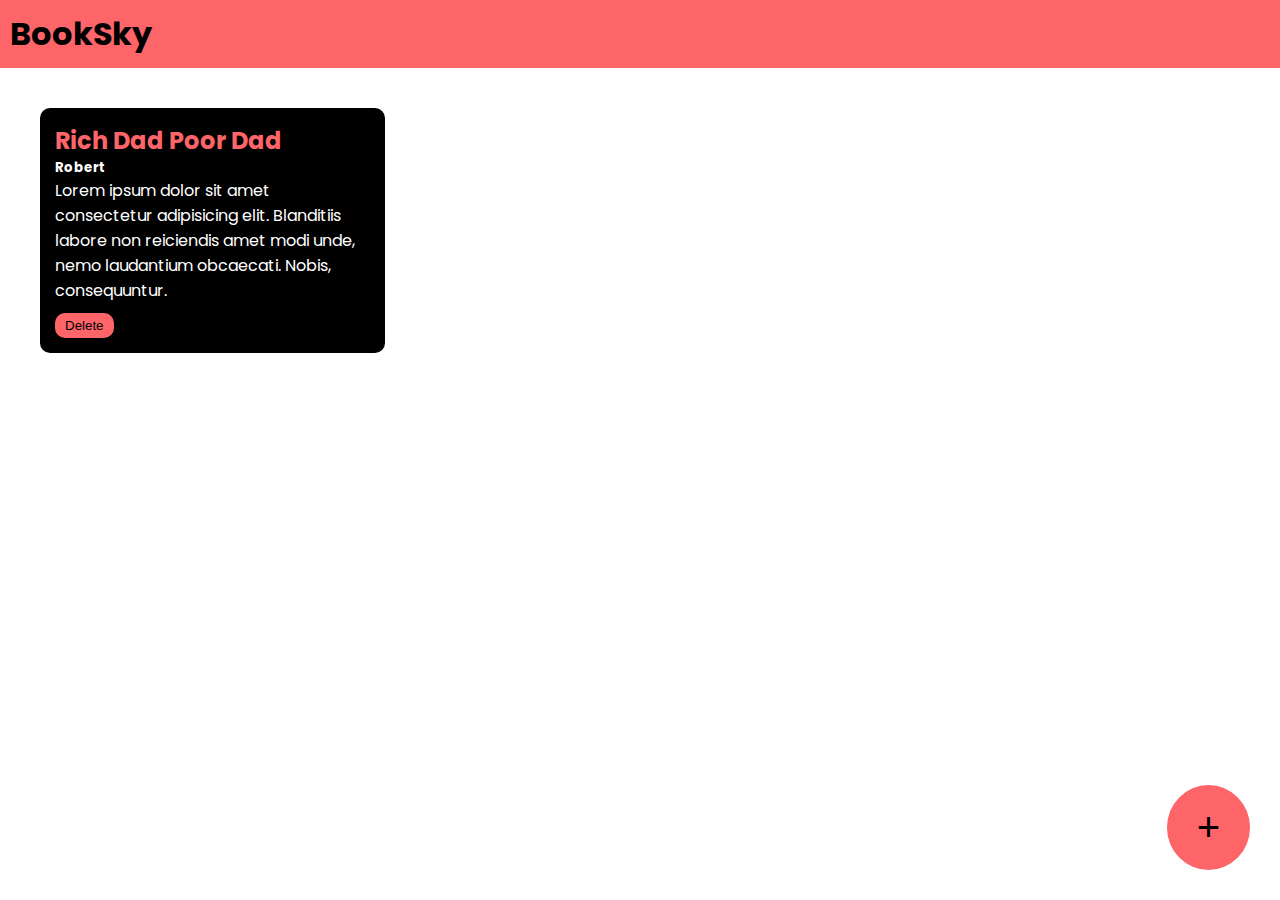
<file: Booksky webpage/index.html>
<!DOCTYPE html>
<html lang="en">
<head>
    <meta charset="UTF-8">
    <meta name="viewport" content="width=device-width, initial-scale=1.0">
    <title>BookSky</title>
    <link rel="stylesheet" href="style.css">
    <link rel="preconnect" href="https://fonts.googleapis.com">
<link rel="preconnect" href="https://fonts.gstatic.com" crossorigin>
<link href="https://fonts.googleapis.com/css2?family=Poppins:ital,wght@0,100;0,200;0,300;0,400;0,500;0,600;0,700;0,800;0,900;1,100;1,200;1,300;1,400;1,500;1,600;1,700;1,800;1,900&display=swap" rel="stylesheet">
</head>
<body>

    <div class="navbar">
        <h1>BookSky</h1>
    </div>

    <div class="container">
        <div class="book-container">
            <h2>Rich Dad Poor Dad</h2>
            <h5>Robert</h5>
            <p>Lorem ipsum dolor sit amet consectetur adipisicing elit. Blanditiis labore non reiciendis amet modi unde, nemo laudantium obcaecati. Nobis, consequuntur.</p>
            <button onclick="deletebook(event)">Delete</button>
        </div>
    </div>

    <div class="popup-overlay">

    </div>

    <div class="popup-box">
        <h2>Add Book</h2>
        <form >
            <input type="text" placeholder="Book Title" id="book-title-input">
            <input type="text" placeholder="Book Author" id="book-author-input">
            <textarea placeholder="Short Description" id="book-description-input"></textarea>
            <button id="add-book">Add</button>
            <button id="cancel-popup">Cancel</button>
        </form>
    </div>

    <button class="add-button" id="add-popupbutton">+</button>
    
    <script src="script.js"></script>
</body>
</html>
</file>
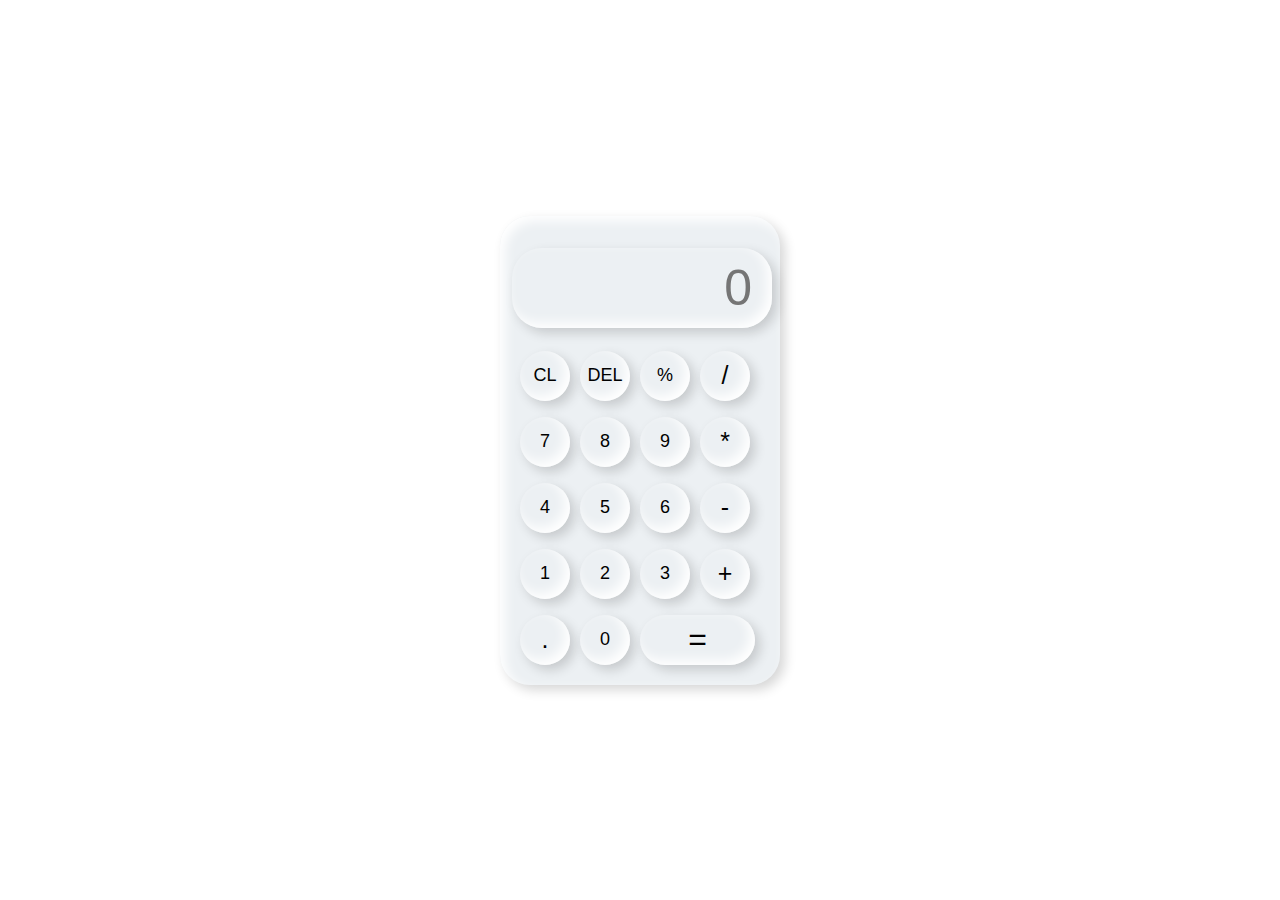
<file: Calculator/index.html>
<!DOCTYPE html>
<html lang="en">
<head>
    <meta charset="UTF-8">
    <meta name="viewport" content="width=device-width, initial-scale=1.0">
    <title>Calculator</title>
    <link rel="stylesheet" href="style.css">
    
</head>
<body>
    <div class="container">
        <div class="calculator">
            <input type="text" placeholder="0" id="output-screen">
            <button onclick="clearing()">CL</button>
            <button onclick="delet()">DEL</button>
            <button onclick="display('%')">%</button>
            <button onclick="display('/')" class="one">/</button>
            <button onclick="display('7')">7</button>
            <button onclick="display('8')">8</button>
            <button onclick="display('9')">9</button>
            <button onclick="display('*')" class="one">*</button>
            <button onclick="display('4')">4</button>
            <button onclick="display('5')">5</button>
            <button onclick="display('6')">6</button>
            <button onclick="display('-')" class="one">-</button>
            <button onclick="display('1')">1</button>
            <button onclick="display('2')">2</button>
            <button onclick="display('3')">3</button>
            <button onclick="display('+')" class="one">+</button>
            <button onclick="display('.')" class="one">.</button>
            <button onclick="display('0')">0</button>
            <button class="equal" onclick="calculate()">=</button>
        </div>
    </div>

    <script src="./script.js"></script>
</body>
</html>
</file>
<file: Booksky webpage/style.css>
*{
    margin: 0px;
    padding: 0px;
}

body{
    font-family: "Poppins", sans-serif;
}

.navbar{
    background-color: #fd6569;
    padding: 10px;
}

.container{
    padding: 10px;
}

.book-container{
    padding: 15px;
    width: 25%;
    background-color: black;
    border-radius: 10px ;
    color: white;
    margin: 30px;
    display: inline-block;
}

.book-container h2{
    color: #fd6569;
}

.book-container button{
    background-color: #fd6569;
    color: black;
    border-radius: 10px;
    padding-top: 5px;
    padding-bottom: 5px;
    padding-left: 10px;
    padding-right: 10px;
    border: none;
    margin-top: 10PX;
}

.add-button{
    background-color: #fd6569;
    color: black;
    border-radius: 100%;
    padding-top: 20px;
    padding-bottom: 20px;
    padding-left: 30px;
    padding-right: 30px;
    font-size: 40px;
    border: none;
    position: fixed;
    bottom: 30px;
    right: 30px;
}

.popup-overlay{
    background-color: black;
    opacity: 0.8;
    position: absolute;
    width: 100%;
    height: 100%;
    top: 0;
    left: 0;
    z-index: 1;
    display: none;
}

.popup-box{
    background-color: #fd6569;
    width: 40%;
    padding: 40px;
    border-radius: 10px;
    position: absolute;
    top: 20%;
    left: 30%;
    z-index: 2;
    display: none;
}

.popup-box input{
    background: transparent;
    border: none;
    width: 100%;
    margin: 5px;
    padding: 5px;
    font-size: 20px;
    border-bottom: solid black 2px;
}

.popup-box textarea{    
    background: transparent;
    width: 100%;
    margin: 5px;
    padding: 5px;
    font-size: 20px;
    border: solid black 2px;
}

.popup-box input::placeholder{
    color: black;
}

.popup-box textarea::placeholder{
    color: black;
}

.popup-box button{
    background-color: black;
    padding-left: 20px;
    padding-right: 20px;
    border: none;
    padding-top: 10px;
    padding-bottom: 10px;
    color: white;
    margin: 5px;
}

.popup-box input:focus{
    outline: none;
}

.popup-box textarea:focus{
    outline: none;
}
</file>
<file: Calculator/style.css>
*{
    margin: 0;
    padding: 0;
    box-sizing: border-box;
    font-family: sans-serif;
    outline: none;
}

.container{
    height: 100vh;
    width: 100vw;
    display: flex;
    justify-content: center;
    align-items: center;
}

.calculator{
    background-color: #ecf0f3;
    padding: 12px;
    width: 280px;
    border-radius: 30px;
    box-shadow: inset 5px 5px 12px #ffffff,
                        5px 5px 12px rgba(0,0,0,0.16);
    display: grid;
    grid-template-columns: repeat(4,60px);
}

input{
    grid-column: span 4;
    height: 80px;
    width: 260px;
    background-color: #ecf0f3;
    box-shadow: inset -5px -5px 12px #ffffff,
                        5px 5px 12px rgba(0,0,0,0.16);
    border: none;
    border-radius: 30px;
    font-size: 50px;
    text-align: end;
    
    margin-top: 20px;
    margin-bottom: 15px;
    padding: 20px;
}

button{
    height: 50px;
    width: 50px;
    background-color: #ecf0f3;
    box-shadow: inset -5px -5px 12px #ffffff,
    5px 5px 12px rgba(0,0,0,0.16);
    border: none;
    border-radius: 50%;
    margin: 8px;
    font-size: 18px;
}

button:hover{
    box-shadow: inset 5px 5px 12px #ffffff,
    -5px -5px 12px rgba(0,0,0,0.16);
}

.equal{
    font-size: xx-large;
    width: 115px;
    border-radius: 40px;
}

.one{
    font-size: 25px;
}
</file>
